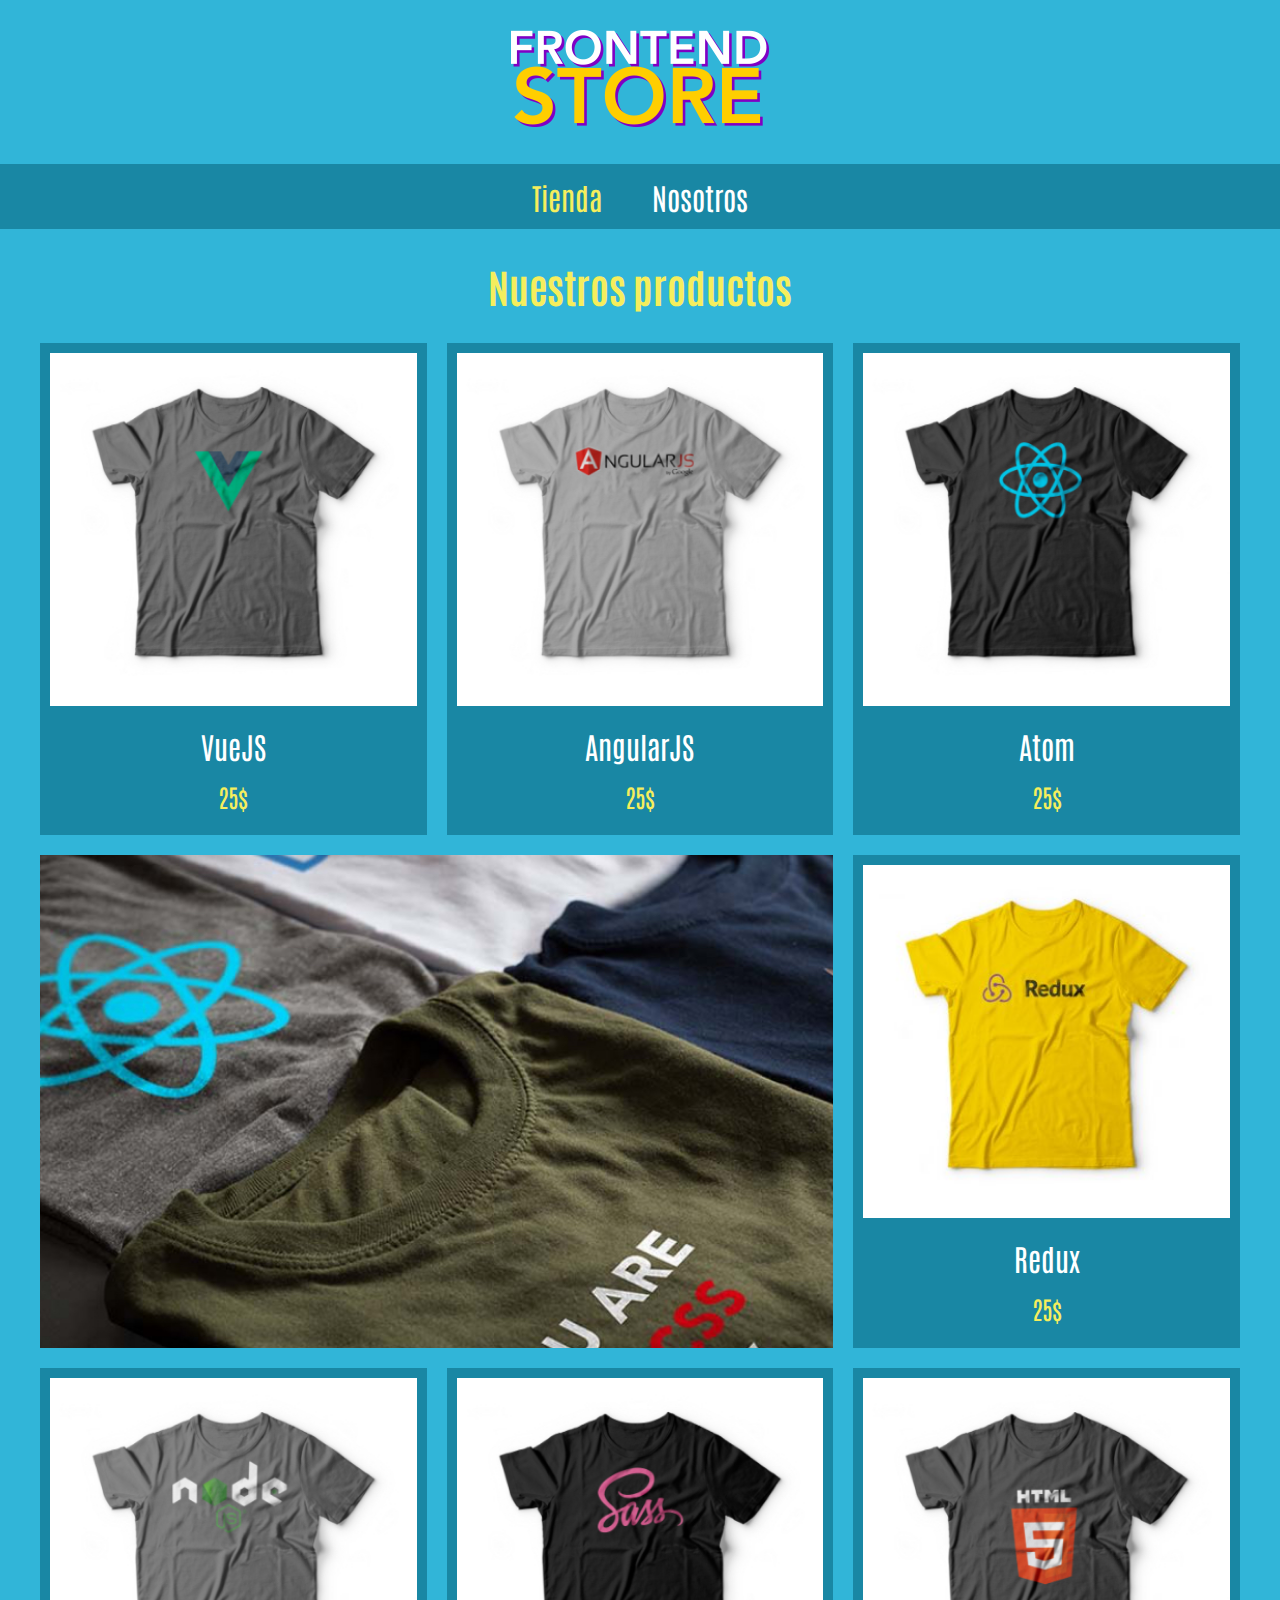
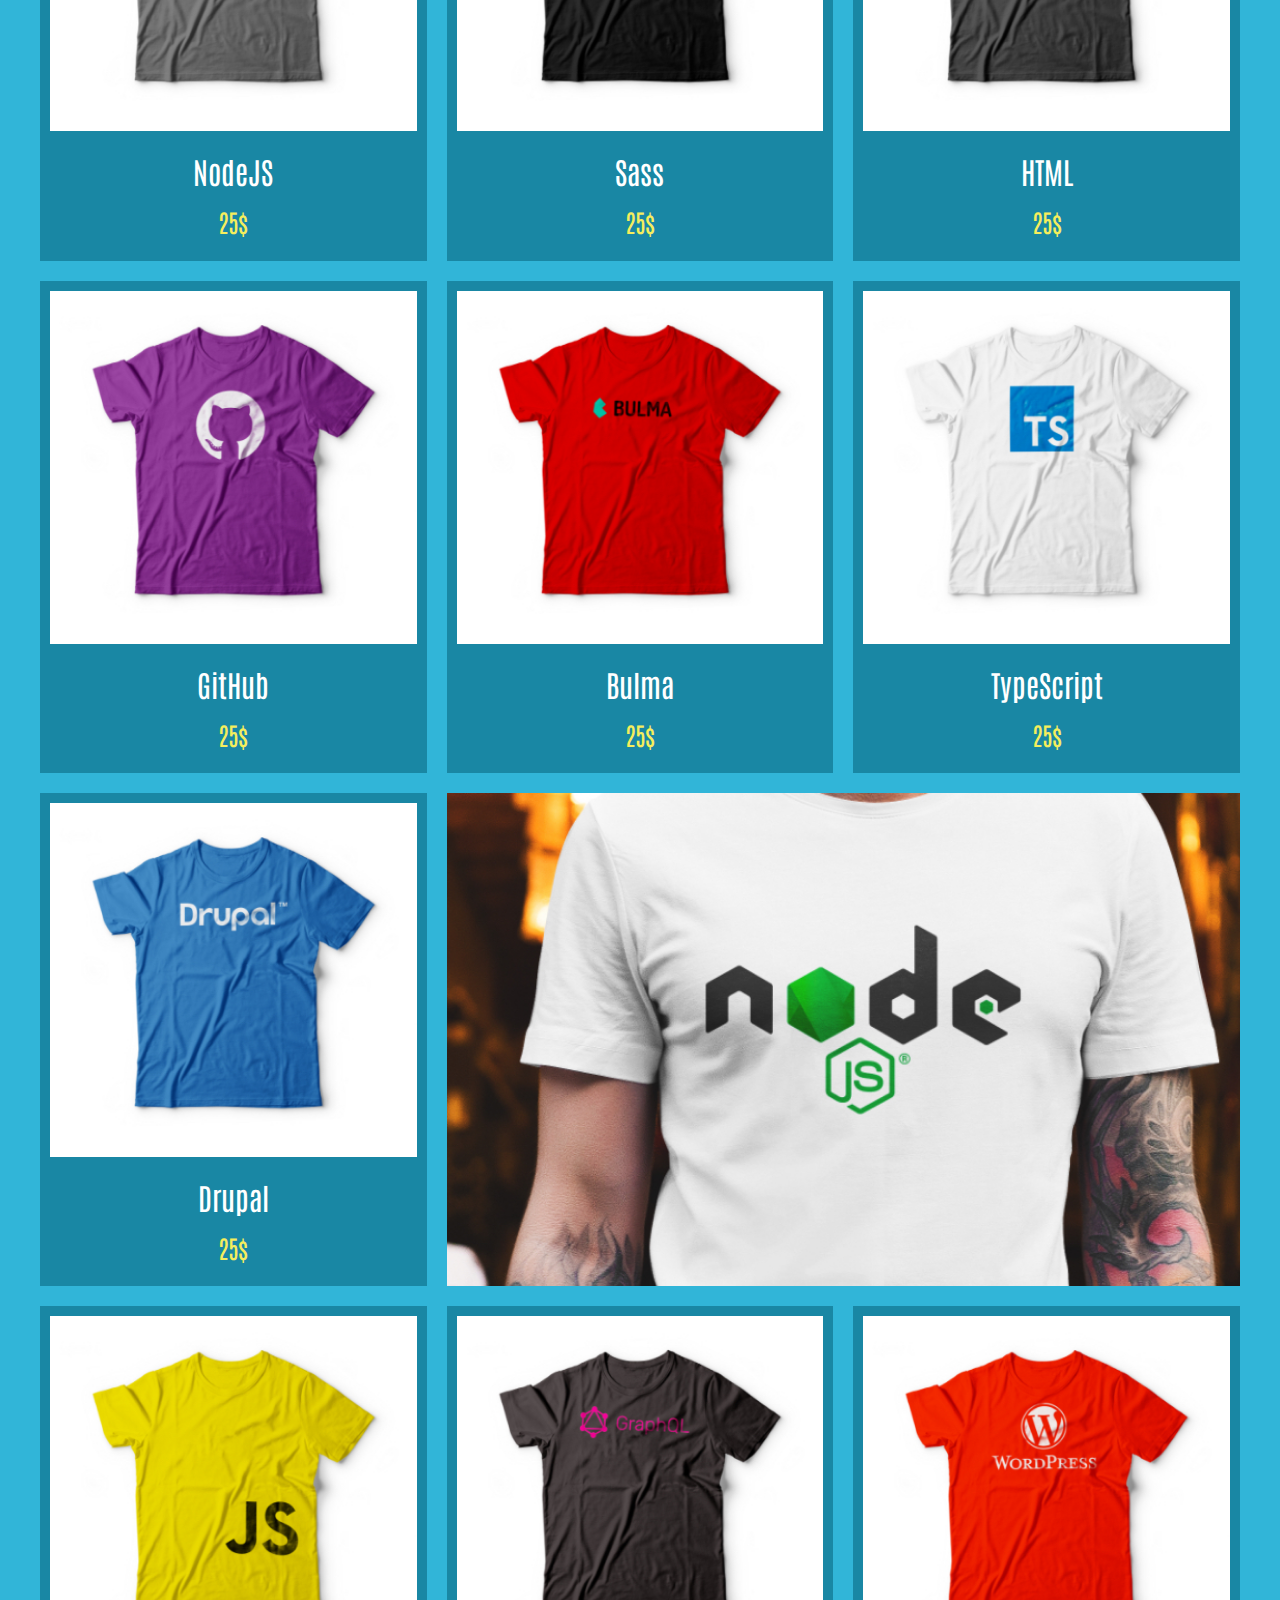
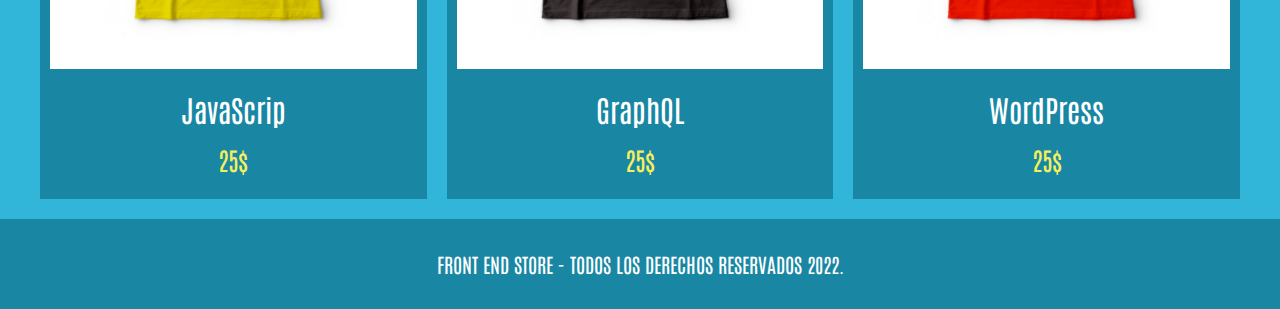
<file: index.html>
<!DOCTYPE html>
<html lang="en">
  <head>
    <meta charset="UTF-8" />
    <meta http-equiv="X-UA-Compatible" content="IE=edge" />
    <meta name="viewport" content="width=device-width, initial-scale=1.0" />
    <title>FrontEnd Store</title>
    <link rel="stylesheet" href="css/normalize.css" />
    <link rel="stylesheet" href="css/style.css" />
    <link rel="preconnect" href="https://fonts.gstatic.com" />
    <link
      href="https://fonts.googleapis.com/css2?family=Antonio:wght@100&display=swap"
      rel="stylesheet"
    />
  </head>
  <body>
    <header class="header">
      <a href="index.html">
        <img class="header__logo" src="img/logo.png" alt="Logotipo" />
      </a>
    </header>

    <nav class="navegacion">
      <a class="navegacion__enlace navegacion__enlace--activo" href="index.html"
        >Tienda</a
      ><!--El activo es para que se resalte o cambie de color mientras se está en esa página-->
      <a class="navegacion__enlace" href="nosotros.html">Nosotros</a>
    </nav>

    <main class="contenedor">
      <h1 class="contenedor__texto">Nuestros productos</h1>
      <div class="grid">
        <div class="producto">
          <a href="producto.html"
            ><img class="producto__imagen" src="img/1.jpg" alt="Img camisa" />
            <div class="producto__informacion">
              <p class="producto__nombre">VueJS</p>
              <p class="producto__precio">25$</p>
            </div></a
          >
        </div>
        <div class="producto">
          <a href="producto.html"
            ><img class="producto__imagen" src="img/2.jpg" alt="Img camisa" />
            <div class="producto__informacion">
              <p class="producto__nombre">AngularJS</p>
              <p class="producto__precio">25$</p>
            </div></a
          >
        </div>
        <div class="producto">
          <a href="producto.html"
            ><img class="producto__imagen" src="img/3.jpg" alt="Img camisa" />
            <div class="producto__informacion">
              <p class="producto__nombre">Atom</p>
              <p class="producto__precio">25$</p>
            </div></a
          >
        </div>
        <div class="producto">
          <a href="producto.html"
            ><img class="producto__imagen" src="img/4.jpg" alt="Img camisa" />
            <div class="producto__informacion">
              <p class="producto__nombre">Redux</p>
              <p class="producto__precio">25$</p>
            </div></a
          >
        </div>
        <div class="producto">
          <a href="producto.html"
            ><img class="producto__imagen" src="img/5.jpg" alt="Img camisa" />
            <div class="producto__informacion">
              <p class="producto__nombre">NodeJS</p>
              <p class="producto__precio">25$</p>
            </div></a
          >
        </div>
        <div class="producto">
          <a href="producto.html"
            ><img class="producto__imagen" src="img/6.jpg" alt="Img camisa" />
            <div class="producto__informacion">
              <p class="producto__nombre">Sass</p>
              <p class="producto__precio">25$</p>
            </div></a
          >
        </div>
        <div class="producto">
          <a href="producto.html"
            ><img class="producto__imagen" src="img/7.jpg" alt="Img camisa" />
            <div class="producto__informacion">
              <p class="producto__nombre">HTML</p>
              <p class="producto__precio">25$</p>
            </div></a
          >
        </div>
        <div class="producto">
          <a href="producto.html"
            ><img class="producto__imagen" src="img/8.jpg" alt="Img camisa" />
            <div class="producto__informacion">
              <p class="producto__nombre">GitHub</p>
              <p class="producto__precio">25$</p>
            </div></a
          >
        </div>
        <div class="producto">
          <a href="producto.html"
            ><img class="producto__imagen" src="img/9.jpg" alt="Img camisa" />
            <div class="producto__informacion">
              <p class="producto__nombre">Bulma</p>
              <p class="producto__precio">25$</p>
            </div></a
          >
        </div>
        <div class="producto">
          <a href="producto.html"
            ><img class="producto__imagen" src="img/10.jpg" alt="Img camisa" />
            <div class="producto__informacion">
              <p class="producto__nombre">TypeScript</p>
              <p class="producto__precio">25$</p>
            </div></a
          >
        </div>
        <div class="producto">
          <a href="producto.html"
            ><img class="producto__imagen" src="img/11.jpg" alt="Img camisa" />
            <div class="producto__informacion">
              <p class="producto__nombre">Drupal</p>
              <p class="producto__precio">25$</p>
            </div></a
          >
        </div>
        <div class="producto">
          <a href="producto.html"
            ><img class="producto__imagen" src="img/12.jpg" alt="Img camisa" />
            <div class="producto__informacion">
              <p class="producto__nombre">JavaScrip</p>
              <p class="producto__precio">25$</p>
            </div></a
          >
        </div>
        <div class="producto">
          <a href="producto.html"
            ><img class="producto__imagen" src="img/13.jpg" alt="Img camisa" />
            <div class="producto__informacion">
              <p class="producto__nombre">GraphQL</p>
              <p class="producto__precio">25$</p>
            </div></a
          >
        </div>
        <div class="producto">
          <a href="producto.html"
            ><img class="producto__imagen" src="img/14.jpg" alt="Img camisa" />
            <div class="producto__informacion">
              <p class="producto__nombre">WordPress</p>
              <p class="producto__precio">25$</p>
            </div></a
          >
        </div>
        <div class="grafico grafico--camisa"></div>
        <div class="grafico grafico--node"></div>
      </div>
    </main>

    <footer class="footer">
      <p class="footer__texto">
        Front End Store - Todos los derechos reservados 2022.
      </p>
    </footer>
  </body>
</html>
</file>
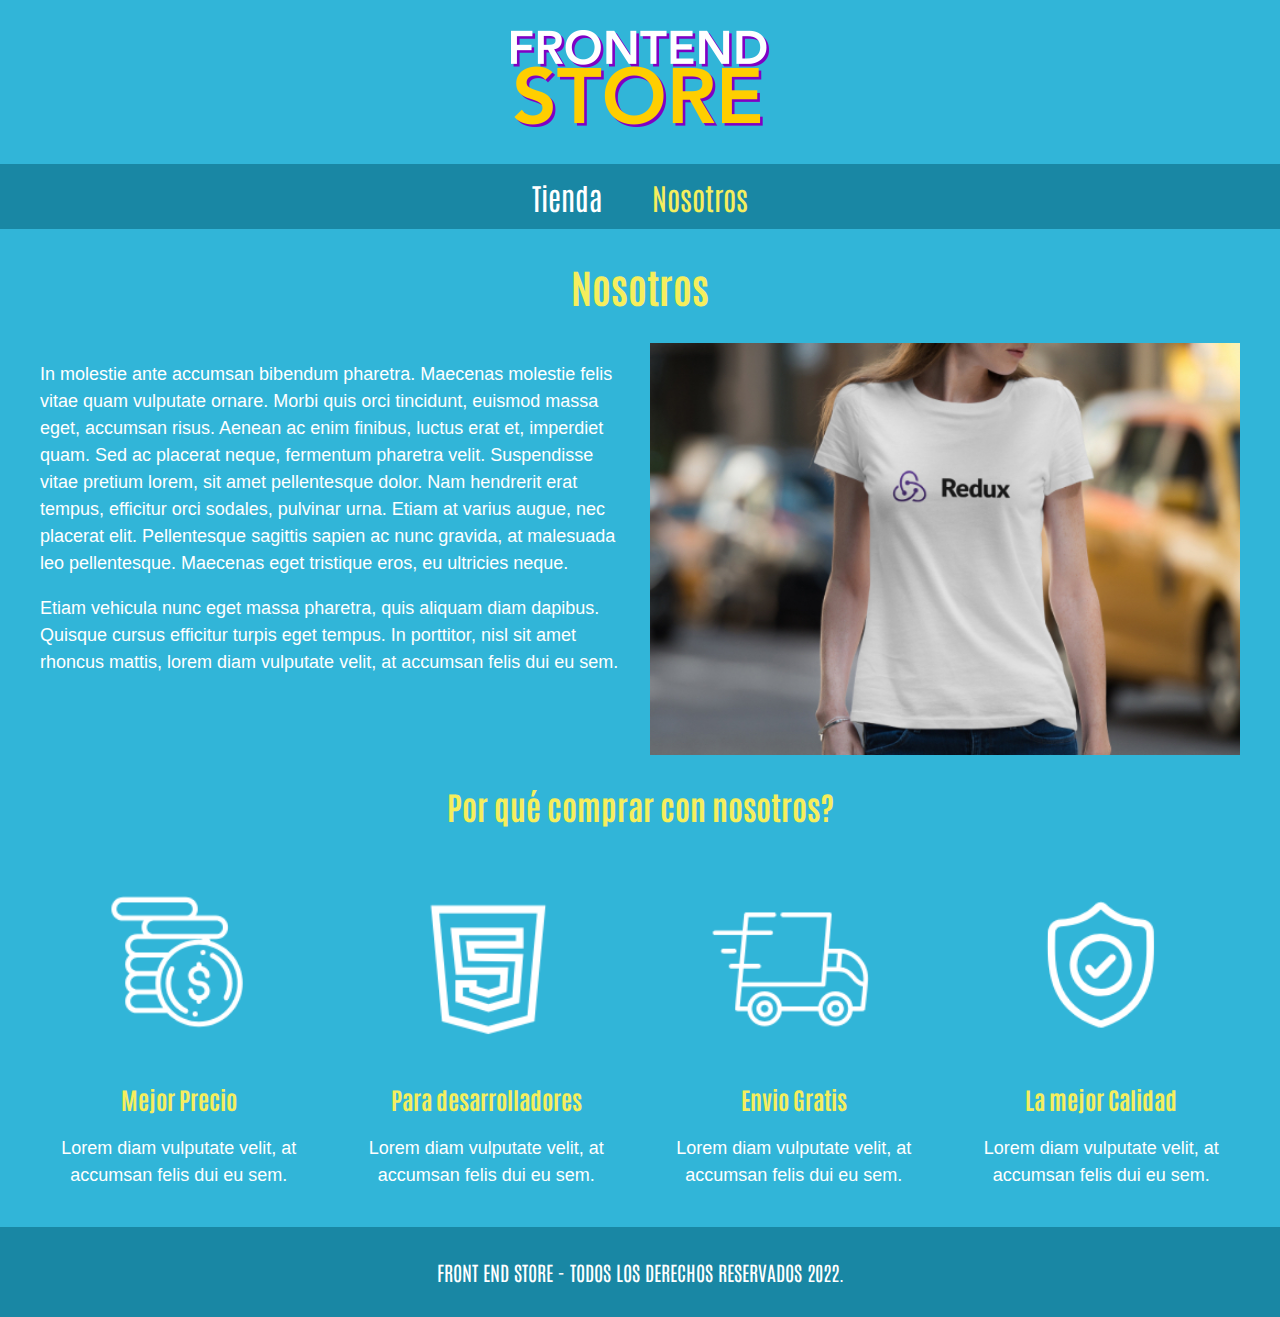
<file: nosotros.html>
<!DOCTYPE html>
<html lang="en">
  <head>
    <meta charset="UTF-8" />
    <meta http-equiv="X-UA-Compatible" content="IE=edge" />
    <meta name="viewport" content="width=device-width, initial-scale=1.0" />
    <title>FrontEnd Store</title>
    <link rel="stylesheet" href="css/normalize.css" />
    <link rel="stylesheet" href="css/style.css" />
    <link rel="preconnect" href="https://fonts.gstatic.com" />
    <link
      href="https://fonts.googleapis.com/css2?family=Antonio:wght@100&display=swap"
      rel="stylesheet"
    />
  </head>
  <body>
    <header class="header">
      <a href="index.html">
        <img class="header__logo" src="img/logo.png" alt="Logotipo" />
      </a>
    </header>
    <nav class="navegacion">
      <a class="navegacion__enlace" href="index.html">Tienda</a>
      <a
        class="navegacion__enlace navegacion__enlace--activo"
        href="nosotros.html"
        >Nosotros</a
      >
    </nav>
    <main class="contenedor">
      <h1 class="contenedor__texto">Nosotros</h1>
      <div class="nosotros">
        <div class="nosotros__contenido">
          <p>
            In molestie ante accumsan bibendum pharetra. Maecenas molestie felis
            vitae quam vulputate ornare. Morbi quis orci tincidunt, euismod
            massa eget, accumsan risus. Aenean ac enim finibus, luctus erat et,
            imperdiet quam. Sed ac placerat neque, fermentum pharetra velit.
            Suspendisse vitae pretium lorem, sit amet pellentesque dolor. Nam
            hendrerit erat tempus, efficitur orci sodales, pulvinar urna. Etiam
            at varius augue, nec placerat elit. Pellentesque sagittis sapien ac
            nunc gravida, at malesuada leo pellentesque. Maecenas eget tristique
            eros, eu ultricies neque.
          </p>
          <p>
            Etiam vehicula nunc eget massa pharetra, quis aliquam diam dapibus.
            Quisque cursus efficitur turpis eget tempus. In porttitor, nisl sit
            amet rhoncus mattis, lorem diam vulputate velit, at accumsan felis
            dui eu sem.
          </p>
        </div>
        <img
          class="nosotros__imagen"
          src="img/nosotros.jpg"
          alt="Img nosotros"
        />
      </div>
    </main>
    <section class="contenedor comprar">
      <h2 class="comprar__titulo">Por qué comprar con nosotros?</h2>
      <div class="bloques">
        <div class="bloque">
          <img
            class="bloque__imagen"
            src="img/icono_1.png"
            alt="porque comprar"
          />
          <h3 class="bloque__titulo">Mejor Precio</h3>
          <p>Lorem diam vulputate velit, at accumsan felis dui eu sem.</p>
        </div>
        <div class="bloque">
          <img
            class="bloque__imagen"
            src="img/icono_2.png"
            alt="porque comprar"
          />
          <h3 class="bloque__titulo">Para desarrolladores</h3>
          <p>Lorem diam vulputate velit, at accumsan felis dui eu sem.</p>
        </div>
        <div class="bloque">
          <img
            class="bloque__imagen"
            src="img/icono_3.png"
            alt="porque comprar"
          />
          <h3 class="bloque__titulo">Envio Gratis</h3>
          <p>Lorem diam vulputate velit, at accumsan felis dui eu sem.</p>
        </div>
        <div class="bloque">
          <img
            class="bloque__imagen"
            src="img/icono_4.png"
            alt="porque comprar"
          />
          <h3 class="bloque__titulo">La mejor Calidad</h3>
          <p>Lorem diam vulputate velit, at accumsan felis dui eu sem.</p>
        </div>
      </div>
    </section>
    <footer class="footer">
      <p class="footer__texto">
        Front End Store - Todos los derechos reservados 2022.
      </p>
    </footer>
  </body>
</html>
</file>
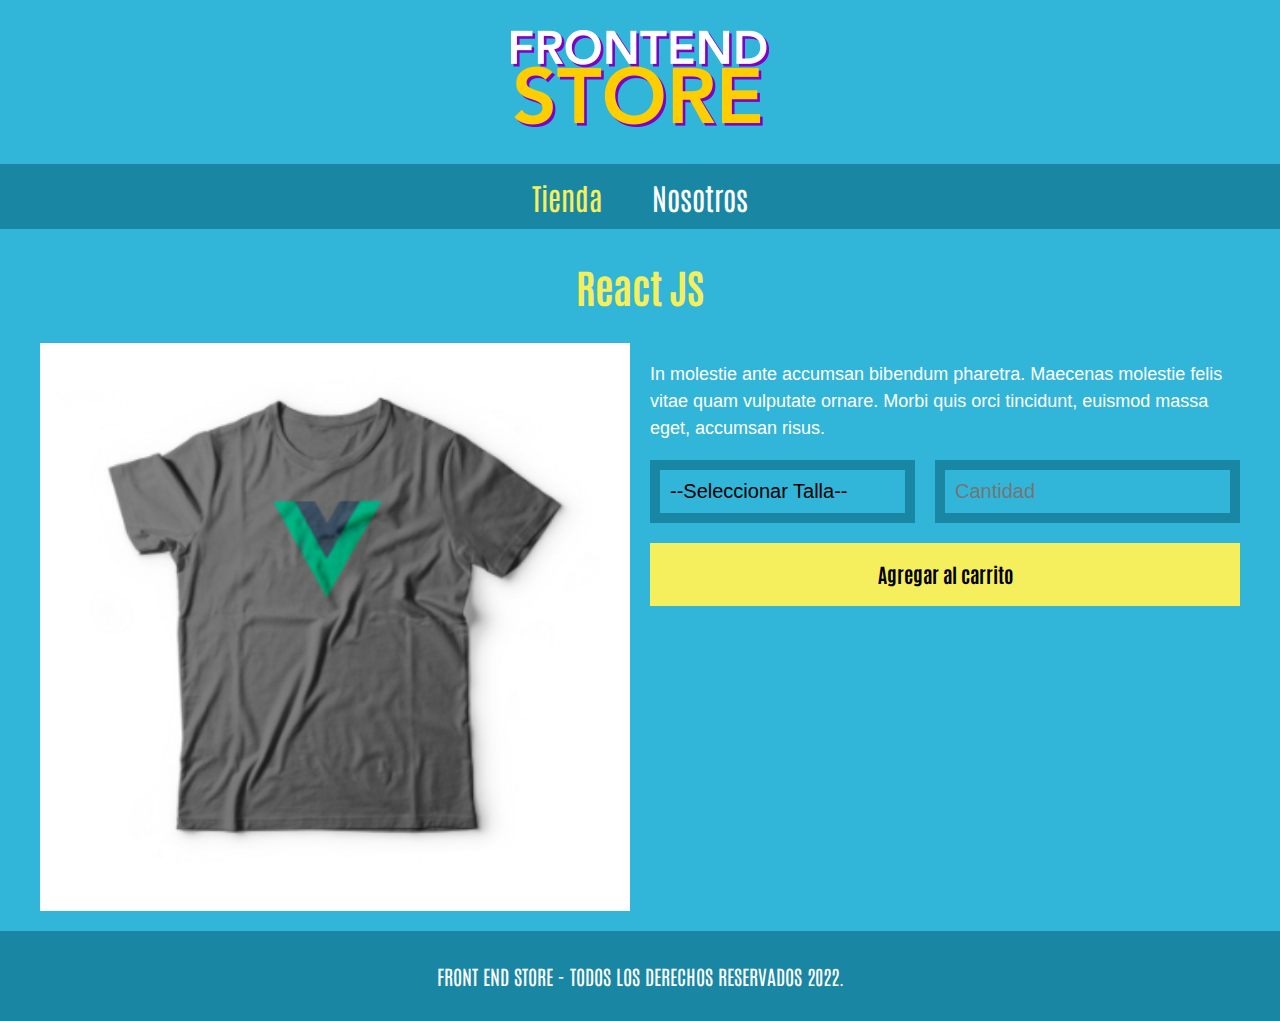
<file: producto.html>
<!DOCTYPE html>
<html lang="en">
  <head>
    <meta charset="UTF-8" />
    <meta http-equiv="X-UA-Compatible" content="IE=edge" />
    <meta name="viewport" content="width=device-width, initial-scale=1.0" />
    <title>FrontEnd Store</title>
    <link rel="stylesheet" href="css/normalize.css" />
    <link rel="stylesheet" href="css/style.css" />
    <link rel="preconnect" href="https://fonts.gstatic.com" />
    <link
      href="https://fonts.googleapis.com/css2?family=Antonio:wght@100&display=swap"
      rel="stylesheet"
    />
  </head>
  <body>
    <header class="header">
      <a href="index.html">
        <img class="header__logo" src="img/logo.png" alt="Logotipo" />
      </a>
    </header>
    <nav class="navegacion">
      <a class="navegacion__enlace navegacion__enlace--activo" href="index.html"
        >Tienda</a
      >
      <a class="navegacion__enlace" href="nosotros.html">Nosotros</a>
    </nav>
    <main class="contenedor">
      <h1 class="contenedor__texto">React JS</h1>
      <div class="camisa">
        <img class="camisa__imagen" src="img/1.jpg" alt="Imagen de la camisa" />
        <div class="camisa__contenido">
          <p>
            In molestie ante accumsan bibendum pharetra. Maecenas molestie felis
            vitae quam vulputate ornare. Morbi quis orci tincidunt, euismod
            massa eget, accumsan risus.
          </p>
          <form class="formulario" action="">
            <select class="formulario__campo">
              <option disabled selected>--Seleccionar Talla--</option>
              <!--Sirve para tenerlo como información, pero el usuario no puede seleccionar esta-->
              <option value="">Chica</option>
              <option value="">Mediana</option>
              <option value="">Grande</option>
            </select>
            <input
              class="formulario__campo"
              type="number"
              placeholder="Cantidad"
              min="1"
            />
            <!--Para que solo se puedan ingresar números. También para que no se ingresen números negativos-->
            <input
              class="formulario__submit"
              type="submit"
              value="Agregar al carrito"
            />
          </form>
        </div>
      </div>
    </main>
    <footer class="footer">
      <p class="footer__texto">
        Front End Store - Todos los derechos reservados 2022.
      </p>
    </footer>
  </body>
</html>
</file>
<file: css/style.css>
:root {
  --primario: #31b5d8;
  --primarioOsscuro: #1987a4;
  --secundario: #f5ee5d;
  --secundarioOscuro: #dad55d;
  --blanco: #fff;
  --negro: #000;

  --fPrincipal: "Antonio", sans-serif;
}

html {
  box-sizing: border-box;
  font-size: 62.5%; /*Para que 1rem == 10px*/
}
*,
*:before,
*:after {
  box-sizing: inherit;
}

/*GLOBALES*/

body {
  background-color: var(--primario);
  font-size: 1.6rem;
  line-height: 1.5;
}

p {
  font-size: 1.8rem;
  font-family: Arial, Helvetica, sans-serif;
  color: var(--blanco);
}

a {
  text-decoration: none;
}

img {
  width: 100%;
}

.contenedor {
  max-width: 120rem;
  margin: 0 auto;
}

h1,
h2,
h3 {
  text-align: center;
  color: var(--secundario);
  font-family: var(--fPrincipal);
}
h1 {
  font-size: 4rem;
}
h2 {
  font-size: 3.2rem;
}
h3 {
  font-size: 2.4rem;
}

/*Header*/
.header {
  display: flex;
  justify-content: center;
}
.header__logo {
  margin: 3rem 0;
}

/*Navegacion*/

.navegacion {
  background-color: var(--primarioOsscuro);
  padding: 1rem 0;
  display: flex;
  justify-content: center;
  /*gap: 5rem; /*Separa los enlaces de navegación*/
}

.navegacion__enlace {
  font-family: var(--fPrincipal);
  font-size: 3rem;
  color: var(--blanco);
  margin-right: 5rem;
}
.navegacion__enlace:last-of-type {
  /*Agarra el último de su tipo, en este caso, el último enlace, es decir, "Nosotros"*/
  margin-right: 0;
}

.navegacion__enlace--activo,
.navegacion__enlace:hover {
  color: var(--secundario);
}

/*Footer*/
.footer {
  background-color: var(--primarioOsscuro);
  padding: 1rem 0;
  margin-top: 2rem;
}

.footer__texto {
  text-align: center;
  text-transform: uppercase;
  font-family: var(--fPrincipal);
  font-size: 2rem;
}

/*Grid*/
.grid {
  display: grid;
  grid-template-columns: repeat(2, 1fr);
  column-gap: 2rem;
  row-gap: 2rem;
}
@media (min-width: 768px) {
  .grid {
    grid-template-columns: repeat(3, 1fr);
  }
}

/*Producto*/
.producto {
  background-color: var(--primarioOsscuro);
  padding: 1rem;
}

.producto__nombre {
  font-size: 3rem;
}
.producto__precio {
  font-size: 2.5rem;
  color: var(--secundario);
}
.producto__nombre,
.producto__precio {
  font-family: var(--fPrincipal);
  margin: 1rem 0;
  text-align: center;
}
/*Graficos*/

.grafico {
  min-height: 30rem;
  background-repeat: no-repeat;
  background-size: cover; /*Para que tome todo el espacio disponible*/
  grid-column: 1 / 3; /*Está aquí, ya que los 2 gráficos usan el mismo grid-column*/
}
.grafico--camisa {
  grid-row: 2 / 3;
  background-image: url(../img/grafico1.jpg);
}
.grafico--node {
  background-image: url(../img/grafico2.jpg);
  grid-row: 8 / 9;
}

@media (min-width: 768px) {
  .grafico--node {
    grid-row: 5 / 6;
    grid-column: 2 / 4;
  }
}

/*Nosotros*/

.nosotros {
  display: grid;
  grid-template-rows: repeat(2, auto);
}
@media (min-width: 768px) {
  .nosotros {
    grid-template-columns: repeat(2, 1fr);
    column-gap: 2rem;
  }
}

.nosotros__imagen {
  grid-row: 1 / 2;
}

@media (min-width: 768px) {
  .nosotros__imagen {
    grid-column: 2 / 3;
  }
}

/*Bloques*/

.bloques {
  display: grid;
  grid-template-columns: repeat(2, 1fr);
  column-gap: 3rem;
}

@media (min-width: 768px) {
  .bloques {
    grid-template-columns: repeat(4, 1fr);
  }
}
.bloque {
  text-align: center;
}

.bloque__titulo {
  margin: 0;
}

/*Pagina del producto*/
@media (min-width: 768px) {
  .camisa {
    display: grid;
    grid-template-columns: repeat(2, 1fr);
    column-gap: 2rem;
  }
}
.formulario {
  display: grid;
  grid-template-columns: repeat(2, 1fr);
  gap: 2rem;
}
.formulario__campo {
  border-color: var(--primarioOsscuro);
  border-width: 1rem;
  border-style: solid;
  background-color: transparent;
  color: var(--negro);
  font-size: 2rem;
  font-family: Arial, Helvetica, sans-serif;
  padding: 1rem;
  appearance: none; /*Para quitar la flecha que tiene para sacar la lista*/
}
.formulario__submit {
  background-color: var(--secundario);
  border: none;
  font-size: 2rem;
  font-family: var(--fPrincipal);
  padding: 2rem;
  font-weight: bold;
  transition: background-color 0.5s ease; /*Para realizar transiciones, en este caso hace un degradado del fondo.*/
  grid-column: 1 / 3;
}

.formulario__submit:hover {
  cursor: pointer;
  background-color: var(--secundarioOscuro);
}
</file>
